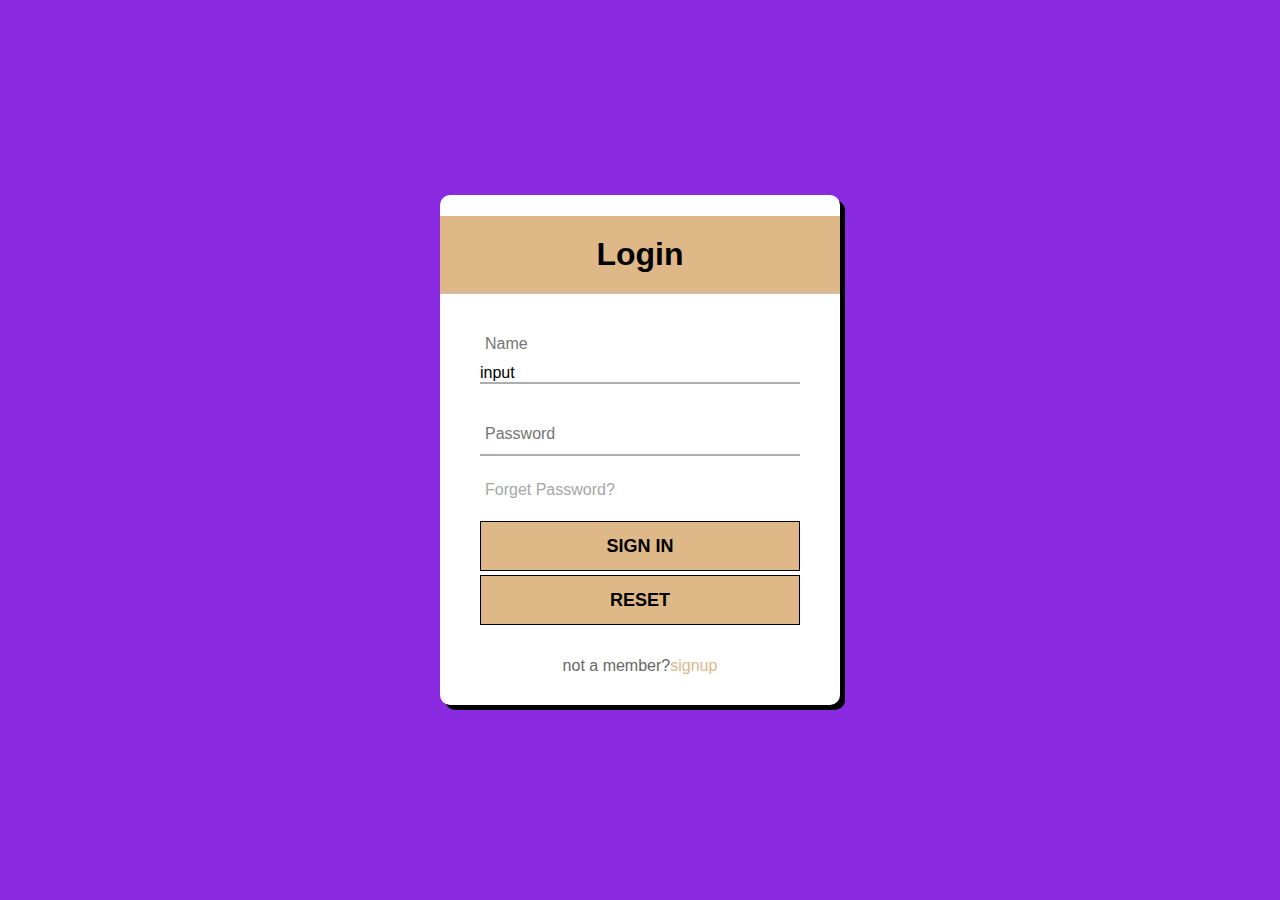
<file: 03/07/login.html>
<!DOCTYPE html>
<html lang="en">
<head>
    <meta charset="UTF-8">
    <meta name="viewport" content="width=device-width, initial-scale=1.0">
    <title>Login</title>
    <link rel="stylesheet" href="login.css">

</head>
<body>
    <div class="content">
        <h1>Login</h1>
<form action="form" id="form">
    <div class="context">   
<input type="text" required class="name" id="name" placeholder="Name">
<label for="name">input</label> 


    </div>
     <div class="context">
        <label for="password"></label>
<input type="password" required name="password" id="password" placeholder="Password">

    </div>
    <div class="pass">Forget Password?</div> 
    <div class="btn">
<button type="submit" value="login">SIGN IN</button>
<button type="reset">RESET</button>
    </div>
    <div class="link">
not a member?<a href="register.html">signup</a>
</div>
</form>
 </div>
</body>
</html>
</file>
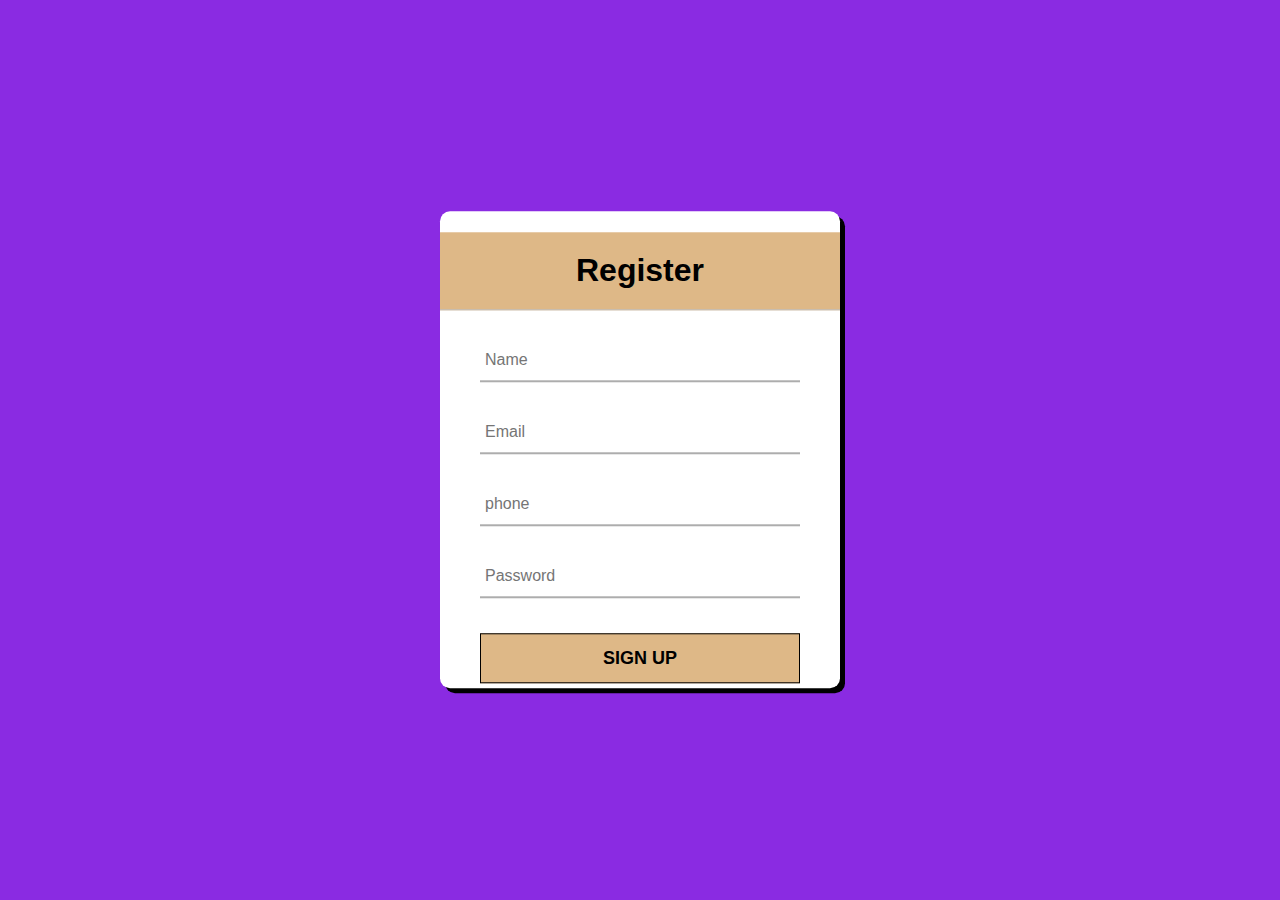
<file: 03/07/register.html>
<!DOCTYPE html>
<html lang="en">
<head>
    <meta charset="UTF-8">
    <meta name="viewport" content="width=device-width, initial-scale=1.0">
    <title>Login</title>
    <link rel="stylesheet" href="register.css">
</head>
<body>
    <div class="content">
        <h1>Register</h1>
<form action="#">
    <div class="context">   
<input type="text" required class="name" id="name" placeholder="Name">
<label for="name"></label> 
    </div>
    <div class="context">
        <input type="email" required name="password" id="password" placeholder="Email">
        <label for="Email"></label>
            </div>
     <div class="context">
<input type="number" required name="phone" id="phone" placeholder="phone">
<label for="phone"></label>
    </div>
    <div class="context">
        <input type="password" required name="password" id="password" placeholder="Password">
        <label for="password"></label>
            </div>
    <div class="btn">
<button type="submit">SIGN UP</button>
    </div>

</form>
 </div>
</body>
</html>
</file>
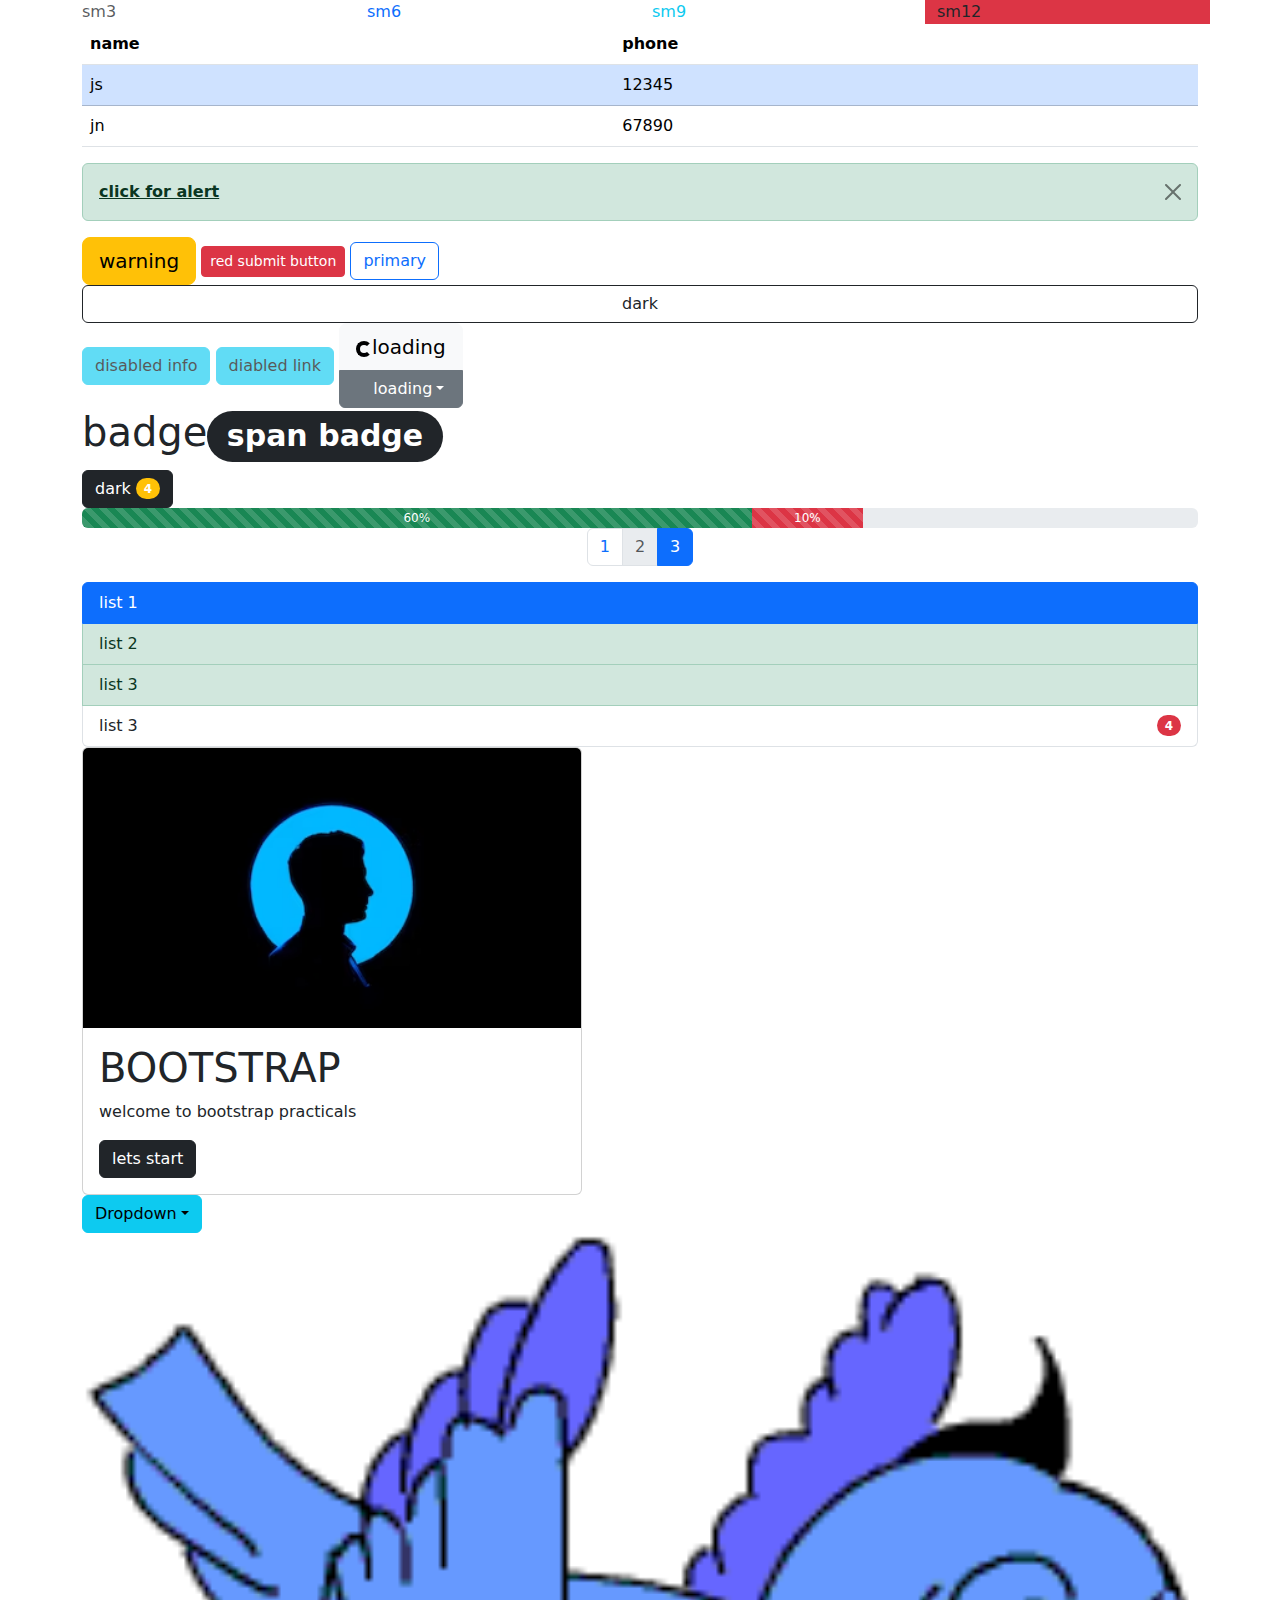
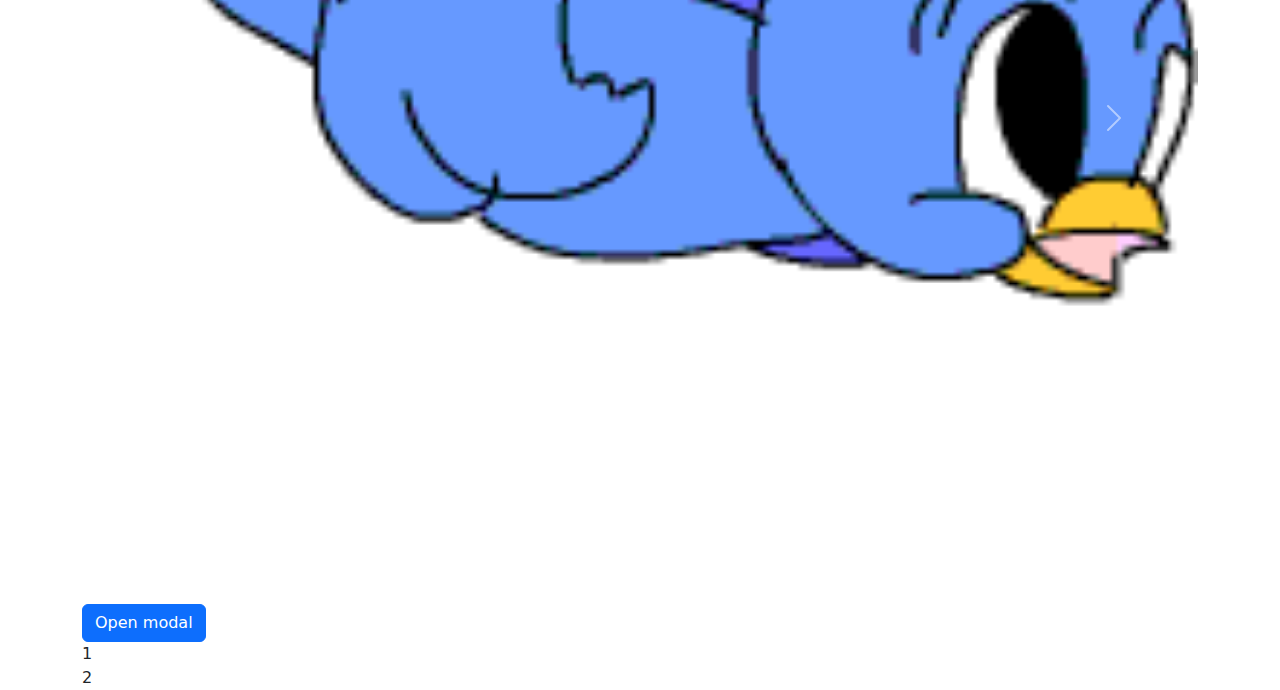
<file: 04/07/boot.html>
<!DOCTYPE html>
<html lang="en" data-bs-theme="dar">
<head>
    <meta charset="UTF-8">
    <meta name="viewport" content="width=device-width, initial-scale=1.0">
    <title>bootstrap</title>
    <link rel="stylesheet" href="https://cdn.jsdelivr.net/npm/bootstrap@5.3.0/dist/css/bootstrap.min.css">
</head>
<body>
<div class="container">
    <div class="row">
 <div class="col text-muted">sm3</div>
 <div class="col text-primary">sm6</div>
 <div class="col text-info">sm9</div>
 <div class="col bg-danger">sm12</div>
</div>
<div class="table-resposive">
<table class=" table">
 <thead>
    <tr>
        <th>name</th>
        <th>phone</th>
    </tr>
</thead>
<tbody>
<tr class="table-primary">
    <td>js</td>
    <td>12345</td>
</tr>
<tr>
    <td>jn</td>
    <td>67890</td>
</tr>
</tbody>
</table>
</div>
<div class="alert alert-success alert-dismissible fade show" >
    <button type="button" class="btn-close" data-bs-dismiss="alert"></button>
    <a href="#" class="alert-link">click for alert</a>
</div>
    <button type="button" class=" btn btn-warning btn-lg">warning</button>
    <input type="submit" class="btn btn-danger btn-sm" value="red submit button">
    <button type="button" class="btn btn-outline-primary">primary</button><br>
   <div class="d-grid">
    <button type="button" class="btn btn-outline-dark">dark</button>
</div> 
    <button type="button" class="btn btn-info" disabled>disabled info</button>
    <a href="#" class="btn btn-info disabled">diabled link</a>
    <div class="btn-group-vertical btn-group-lg">
         <button type="button" class="btn btn-light">
         <span class="spinner-border spinner-border-sm"></span>loading</button>
       <div class="btn-group">
        <button type="button" class="btn btn-secondary dropdown-toggle" data-bs-toggle="dropdown">
            <span class="spinner-grow spinner-grow-sm"></span>loading</button>
            <div class="dropdown-menu">
                <a href="#" class="dropdown-item">still</a>
                <a href="#" class="dropdown-item">still 2</a>
            </div>
       </div>
    </div>
   <h1>badge<span class="badge rounded-pill bg-dark">span badge</span></h1>
   <button type="button" class="btn btn-dark">dark <span class="badge rounded-pill bg-warning">4</span>
   </button>
<div class="progress" style="height: 20px;">
<div class="progress-bar progress-bar-striped bg-success" style="width:60%">60%</div>
<div class="progress-bar progress-bar-striped progress-bar-animated bg-danger" style="width: 10%;">10%</div>
</div>
<ul class="pagination justify-content-center">
    <li class="page-item"><a class="page-link"href="#">1</a></li>
    <li class="page-item disabled"><a class="page-link"href="#">2</a></li>
    <li class="page-item active"><a class="page-link" href="#">3</a></li>
</ul>
<ul class="list-group">
    <li class="list-group-item active">list 1</li>
    <a class="list-group-item list-group-item-action list-group-item-success" href="#">list 2</a>
    <li class="list-group-item list-group-item-success ">list 3</li>
    <li class="list-group-item d-flex justify-content-between align-items-center">list 3 <span class="badge bg-danger rounded-pill ">4</span></li>
</ul>
<div class="card" style="width: 500px">
    <img class="card-img-top" src="/images/photo-1511367461989-f85a21fda167.avif" alt="card">
    <div class="card-body">
          <h1 class="card-title ">BOOTSTRAP</h1>
          <p class="card-text">welcome to bootstrap practicals</p>
          <a class="btn btn-dark" href="#">lets start</a>
    </div>
</div>
<div class="dropdown">
<button type="button" class="btn btn-info dropdown-toggle" data-bs-toggle="dropdown">Dropdown</button>
<ul class="dropdown-menu">
    <li><a class="dropdown-item" href="#">one</a></li>
     <li><hr class="dropdown-driver"></li>
    <li><a class="dropdown-item" href="#">one</a></li>
</ul>
</div>
<div id="demo" class="carousel slide" data-bs-ride="carousel">
    <div class="carousel-indicators">
      <button type="button" data-bs-target="#demo" data-bs-slide-to="0" class="active"></button>
      <button type="button" data-bs-target="#demo" data-bs-slide-to="1"></button>
      <button type="button" data-bs-target="#demo" data-bs-slide-to="2"></button>
    </div>
    <div class="carousel-inner">
      <div class="carousel-item active">
        <img src="/images/1dARa.gif" alt="Los Angeles" class="d-block" style="width:100%">
        <div class="carousel-caption">
          <h3>Los Angeles</h3>
          <p>We had such a great time in LA!</p>
        </div>
      </div>
      <div class="carousel-item">
        <img src="/images/images.jpeg" alt="Chicago" class="d-block" style="width:100%">
        <div class="carousel-caption">
          <h3>Chicago</h3>
          <p>Thank you, Chicago!</p>
        </div> 
      </div>
      <div class="carousel-item">
        <img src="/images/photo-1511367461989-f85a21fda167.avif" alt="New York" class="d-block" style="width:100%">
        <div class="carousel-caption">
          <h3>New York</h3>
          <p>We love the Big Apple!</p>
        </div>  
      </div>
    </div>
    <button class="carousel-control-prev" type="button" data-bs-target="#demo" data-bs-slide="prev">
      <span class="carousel-control-prev-icon"></span>
    </button>
    <button class="carousel-control-next" type="button" data-bs-target="#demo" data-bs-slide="next">
      <span class="carousel-control-next-icon"></span>
    </button>
  </div>
    
  <button type="button" class="btn btn-primary" data-bs-toggle="modal" data-bs-target="#myModal">
    Open modal
  </button>

  <div class="modal fade" id="myModal">
    <div class="modal-dialog">
      <div class="modal-content">
        <div class="modal-header">
          <h4 class="modal-title">Modal Heading</h4>
          <button type="button" class="btn-close" data-bs-dismiss="modal"></button>
        </div>
        <div class="modal-body">
          Modal body.
        </div>
        <div class="modal-footer">
          <button type="button" class="btn btn-danger" data-bs-dismiss="modal">Close</button>
        </div>
  
      </div>
    </div>
  </div>
  <div class="flex-container">
    <div>1</div>
    <div>2</div>
  </div>
</div>
 <script src="https://cdn.jsdelivr.net/npm/@popperjs/core@2.11.8/dist/umd/popper.min.js" integrity="sha384-I7E8VVD/ismYTF4hNIPjVp/Zjvgyol6VFvRkX/vR+Vc4jQkC+hVqc2pM8ODewa9r" crossorigin="anonymous"></script>
<script src="https://cdn.jsdelivr.net/npm/bootstrap@5.3.0/dist/js/bootstrap.min.js" integrity="sha384-fbbOQedDUMZZ5KreZpsbe1LCZPVmfTnH7ois6mU1QK+m14rQ1l2bGBq41eYeM/fS" crossorigin="anonymous"></script>
</body>
</html>
</file>
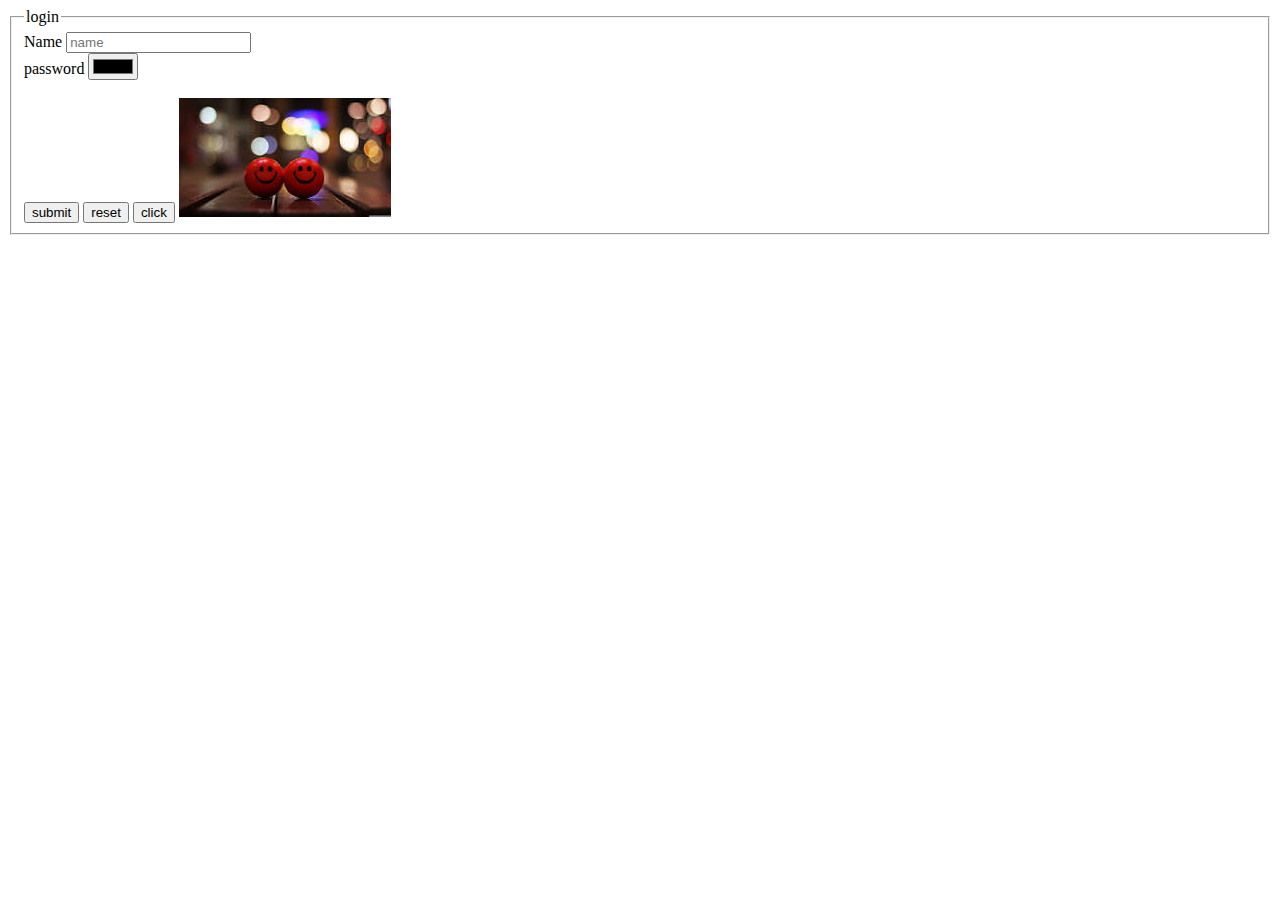
<file: 27/6/form.html>
<!DOCTYPE html>
<html lang="en">
<head>
    <meta charset="UTF-8">
    <meta name="viewport" content="width=device-width, initial-scale=1.0">
    <title>form</form></title>
</head>
<body>
    <form action="#" target="_self">
        <fieldset>
            <legend>login</legend>
        <label for="name">Name</label>
        <input type="text" placeholder="name" id="name"><br>
        <label for="name" >password</label>
        <input type="color" id="password"><br><br>
        <button type="submit">submit</button>
        <button type="reset">reset</button>
        <input type="button" onclick="alert('hi')" value="click">
        <input type="image" src="images.jpeg">
    </fieldset>
    </form>
</body>
</html>
</file>
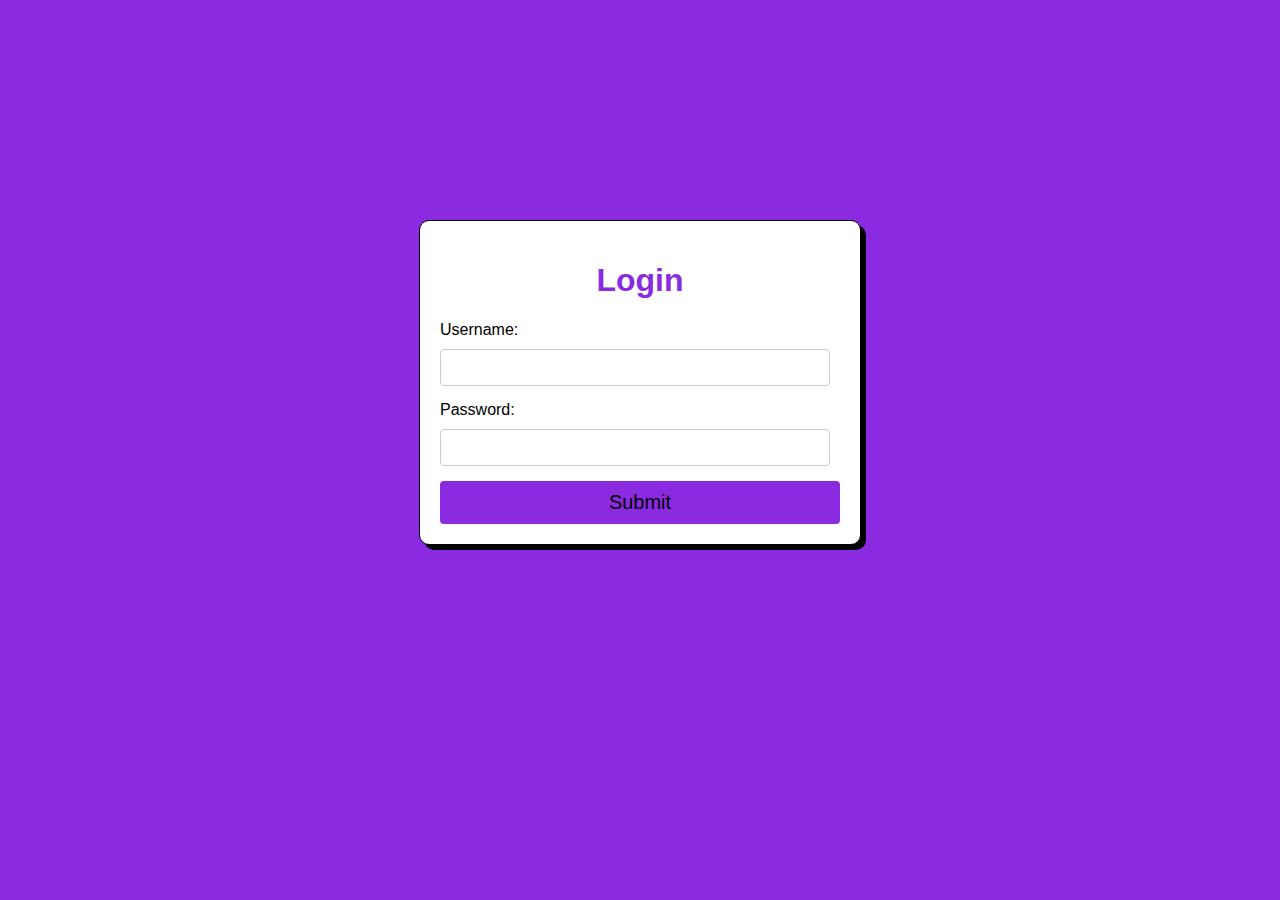
<file: 03/07/10july/login.html>
<!DOCTYPE html>
<html lang="en">
<head>
    <meta charset="UTF-8">
    <meta name="viewport" content="width=device-width, initial-scale=1.0">
    <title> Login Form</title>
    <link rel="stylesheet" href="login.css">
    <script src="login.js" defer></script>
</head>
<body>  
  <form action="form" id="loginForm">
    <h1>Login</h1>
    <label for="username">Username:</label>
    <input type="text" id="username" required><br>
    <label for="password">Password:</label>
    <input type="password" id="password" required><br>
    <button type="submit">Submit</button>
  </form>
</body>
</html>
</file>
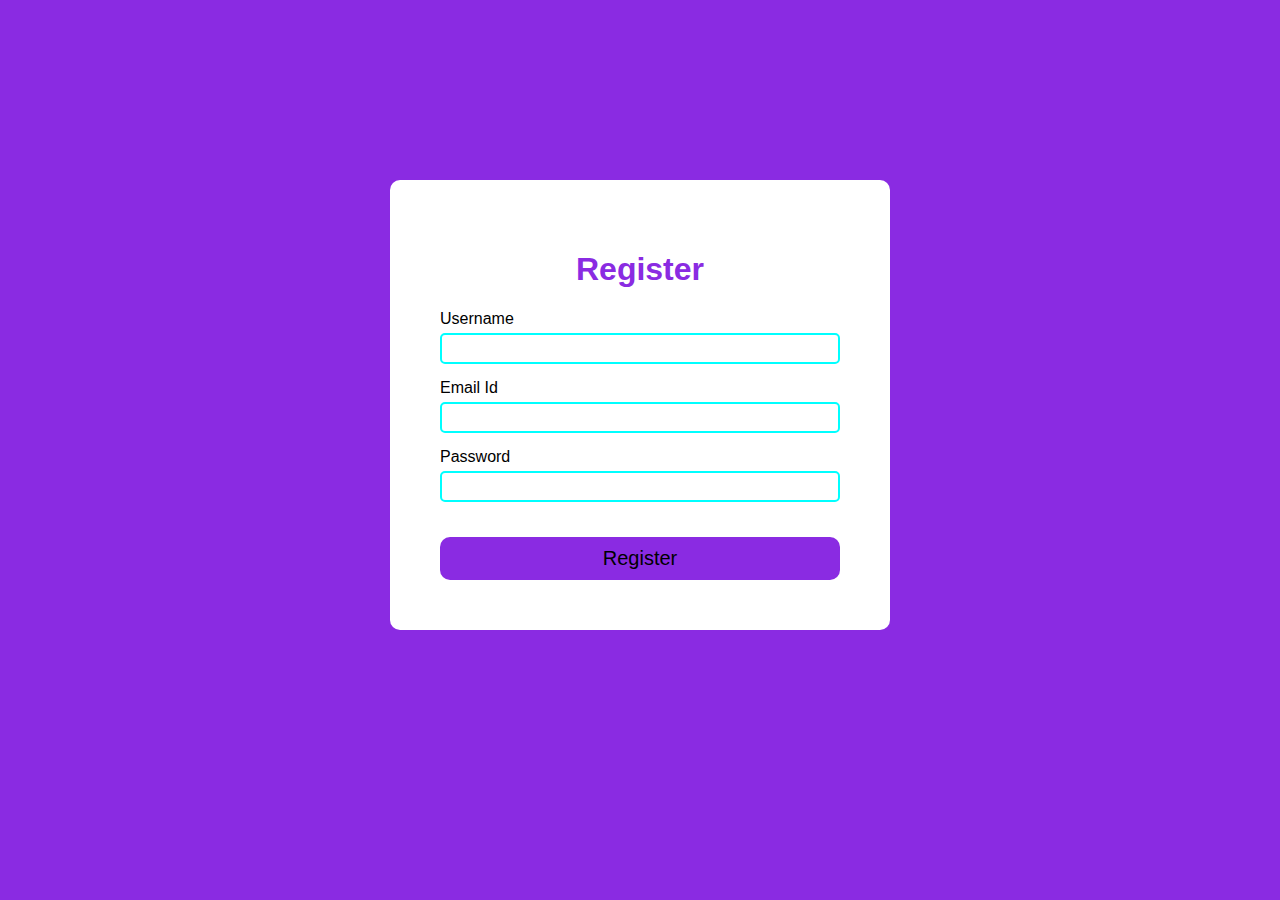
<file: 03/07/10july/register.html>
<!DOCTYPE html>
<html lang="en">
<head>
    <meta charset="UTF-8">
    <meta name="viewport" content="width=device-width, initial-scale=1.0">
    <title>validation</title>
    <link rel="stylesheet" href="regiter.css">
   
</head>
<body>
    <div class="container">
        <form action="" id="form">
            <h1> Register </h1>
            <div class="input-group">
                <label for="username"> Username </label>
                <input type="text" id="username" name="username">
                <div class="error"></div>
            </div>
            <div class="input-group">
                <label for="email"> Email Id </label>
                <input type="text" id="email" name="email">
                <div class="error"></div>
            </div>
            <div class="input-group">
                <label for="password"> Password </label>
                <input type="password" id="password" name="password">
                <div class="error"></div>
            </div>
            <button type="submit">Register</button>
        </form>
    </div>
    <script src="register.js" ></script>

</body>

</html>
</file>
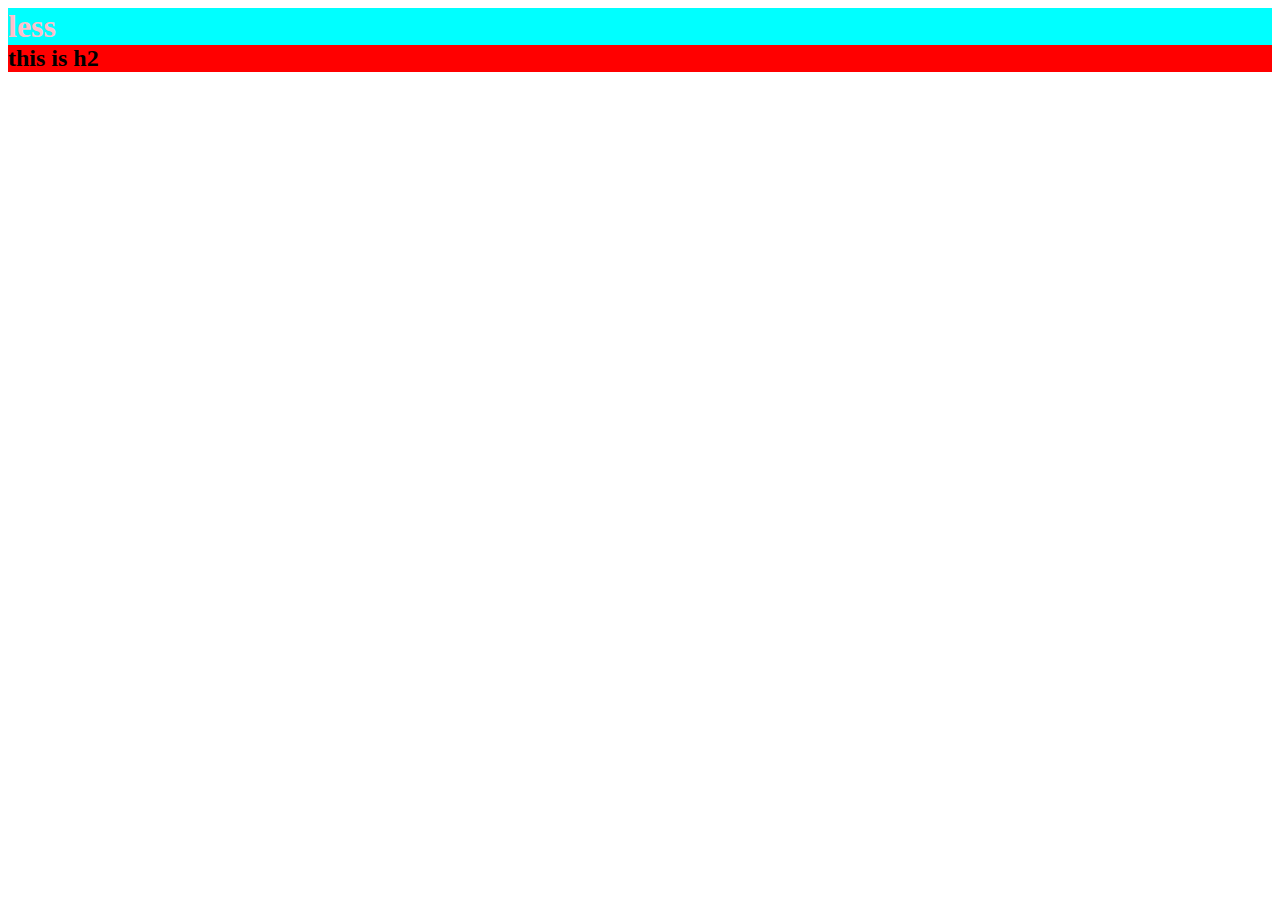
<file: 03/07/less/simple.html>
<!DOCTYPE html>
<html lang="en">
<head>
    <meta charset="UTF-8">
    <meta name="viewport" content="width=device-width, initial-scale=1.0">
    <title>less</title>
    <link rel="stylesheet" href="simple.css">
</head>
<body>
    <h1>less</h1>
    <h2>this is h2</h2>
</body>
</html>
</file>
<file: 03/07/login.css>
body{

  margin: 0%;
  padding: 0%;
  font-family: 'Gill Sans', 'Gill Sans MT', Calibri, 'Trebuchet MS', sans-serif;
  background: blueviolet;
  height: 100vh;
  display: flex;
  overflow: hidden;
  justify-content: center;
  align-items: center;
}
.content{
  width: 400px;
  box-shadow: 5px 5px ;
  background: white;
  border-radius: 10px;
  
}
.content h1{
  text-align: center;
  padding: 20px 0 20px 0;
  border-bottom: 1px solid silver;
  background-color: burlywood;
}

.content form{
  padding: 0 40px;
  box-sizing: border-box;
}
form .context{
  position: relative;
  border-bottom: 2px solid #adadad;
  margin: 30px 0;
}
.context input{
  width: 100%;
  padding: 0 5px;
  height: 40px;
  font-size: 16px;
  border: none;
  background: none;
  outline: none;
}
.pass{
  margin:-5px 0 20px 5px ;
  color: #a6a6a6;
  cursor:pointer;
}
.pass:hover{
  text-decoration: underline;
}
button{
  display: inline;
  width: 100%;
  height: 50px;
  background-color: burlywood;
  border: 1px solid;
  font-size: 18px;
  font-weight: bold;
  cursor: pointer;
  outline: none;
  margin:2px 0;
}
button:hover{
  border-color: burlywood;
}
.link{
  margin: 30px 0;
  text-align: center;
  font-size: 16px;
  color: #666666;
}
.link a{
  color: burlywood;
  text-decoration: none;

}
.link a:hover{
  color: blueviolet;
  text-decoration: underline;
}
</file>
<file: 03/07/register.css>
body{
    margin: 0%;
    padding: 0%;
    font-family: 'Gill Sans', 'Gill Sans MT', Calibri, 'Trebuchet MS', sans-serif;
    background: blueviolet;
    height: 100%;
    overflow: hidden;
  
  }
  .content{
    position: absolute;
    top:50%;
    left: 50%;
    transform: translate(-50%,-50%);
    width: 400px;
    box-shadow: 5px 5px ;
    background: white;
    border-radius: 10px;
  
  }
  .content h1{
    text-align: center;
    padding: 20px 0 20px 0;
    border-bottom: 1px solid silver;
    background-color: burlywood;
  }
  .content form{
    padding: 0 40px;
    box-sizing: border-box;
  }
  form .context{
    position: relative;
    border-bottom: 2px solid #adadad;
    margin: 30px 0;
  }
  .context input{
    width: 100%;
    padding: 0 5px;
    height: 40px;
    font-size: 16px;
    border: none;
    background: none;
    outline: none;
  }
  .pass{
    margin:-5px 0 20px 5px ;
    color: #a6a6a6;
    cursor:pointer;
  }
  .pass:hover{
    text-decoration: underline;
  }
  button{
    display: inline;
    width: 100%;
    height: 50px;
    background-color: burlywood;
    border: 1px solid;
    font-size: 18px;
    font-weight: bold;
    cursor: pointer;
    outline: none;
    margin:5px 0;
  }
  button:hover{
    border-color: burlywood;
  }
</file>
<file: 03/07/10july/login.css>
body{
    font-family: Arial, sans-serif;
    margin: 20vh auto 0;
    padding: 20px;
    background-color:blueviolet;
    
  }
  h1{
    text-align: center;
    color: blueviolet;
  }
  form{
    max-width: 400px;
    margin: 20px auto;
    padding: 20px;
    background-color: #fff;
    border: 1px solid black;
    border-radius: 10px;
    box-shadow: 5px 5px;
  }
  label{
    display: block;
    margin-bottom: 10px;
  }
  input{
    width: 92%;
    padding: 10px;
    margin-bottom: 15px;
    border: 1px solid #ccc;
    border-radius: 4px;
  }
  button{
    width: 100%;
    padding: 10px;
    background-color:blueviolet;
    color:black;
    border: none;
    border-radius: 4px;
    cursor: pointer;
    font-size: 20px;
  }
  button:hover{
    background-color:burlywood;
  }
</file>
<file: 03/07/10july/regiter.css>
body{   
    height: 700px;
    width: 100%;
    background:blueviolet;
    background-attachment: fixed;
    margin: 0;
    font-family: Arial, Helvetica, sans-serif;
}
#form{
    width:400px;
    margin: 20vh auto 0 ;
    background-color: white;
    padding:50px;
    border-radius:10px;
}
h1{
    text-align: center;
    color: blueviolet;
}
button{
    background-color: blueviolet;
    color:black;
    border: none;
    border-radius: 10px;
    padding: 10px;
    width: 100%;
    margin-top: 20px;
    cursor: pointer;
    font-size: 20px;
}
.input-group{
    display: flex;
    flex-direction: column;
    margin-bottom: 10px;
}
.input-group input{
    border-radius: 5px;
    font-size: 15px;
    margin-top: 5px;
    padding: 5px;
    border: 2px solid aqua;
}
.input-group input:focus{
    outline: 0;
}
.input-group .error{
    color:red;
    font-size: 10px;
    margin-top: 5px;
}
.input-group.success input{
    border-color: green;
}
.input-group.error input{
    border-color: red;
}
</file>
<file: 03/07/less/simple.css>
h1 {
  background-color: aqua;
  font: italic;
  color: pink;
  margin: 0%;
}
h2 {
  font: italic;
  margin: 0%;
}
.style,
h2 {
  background-color: red;
}
</file>
